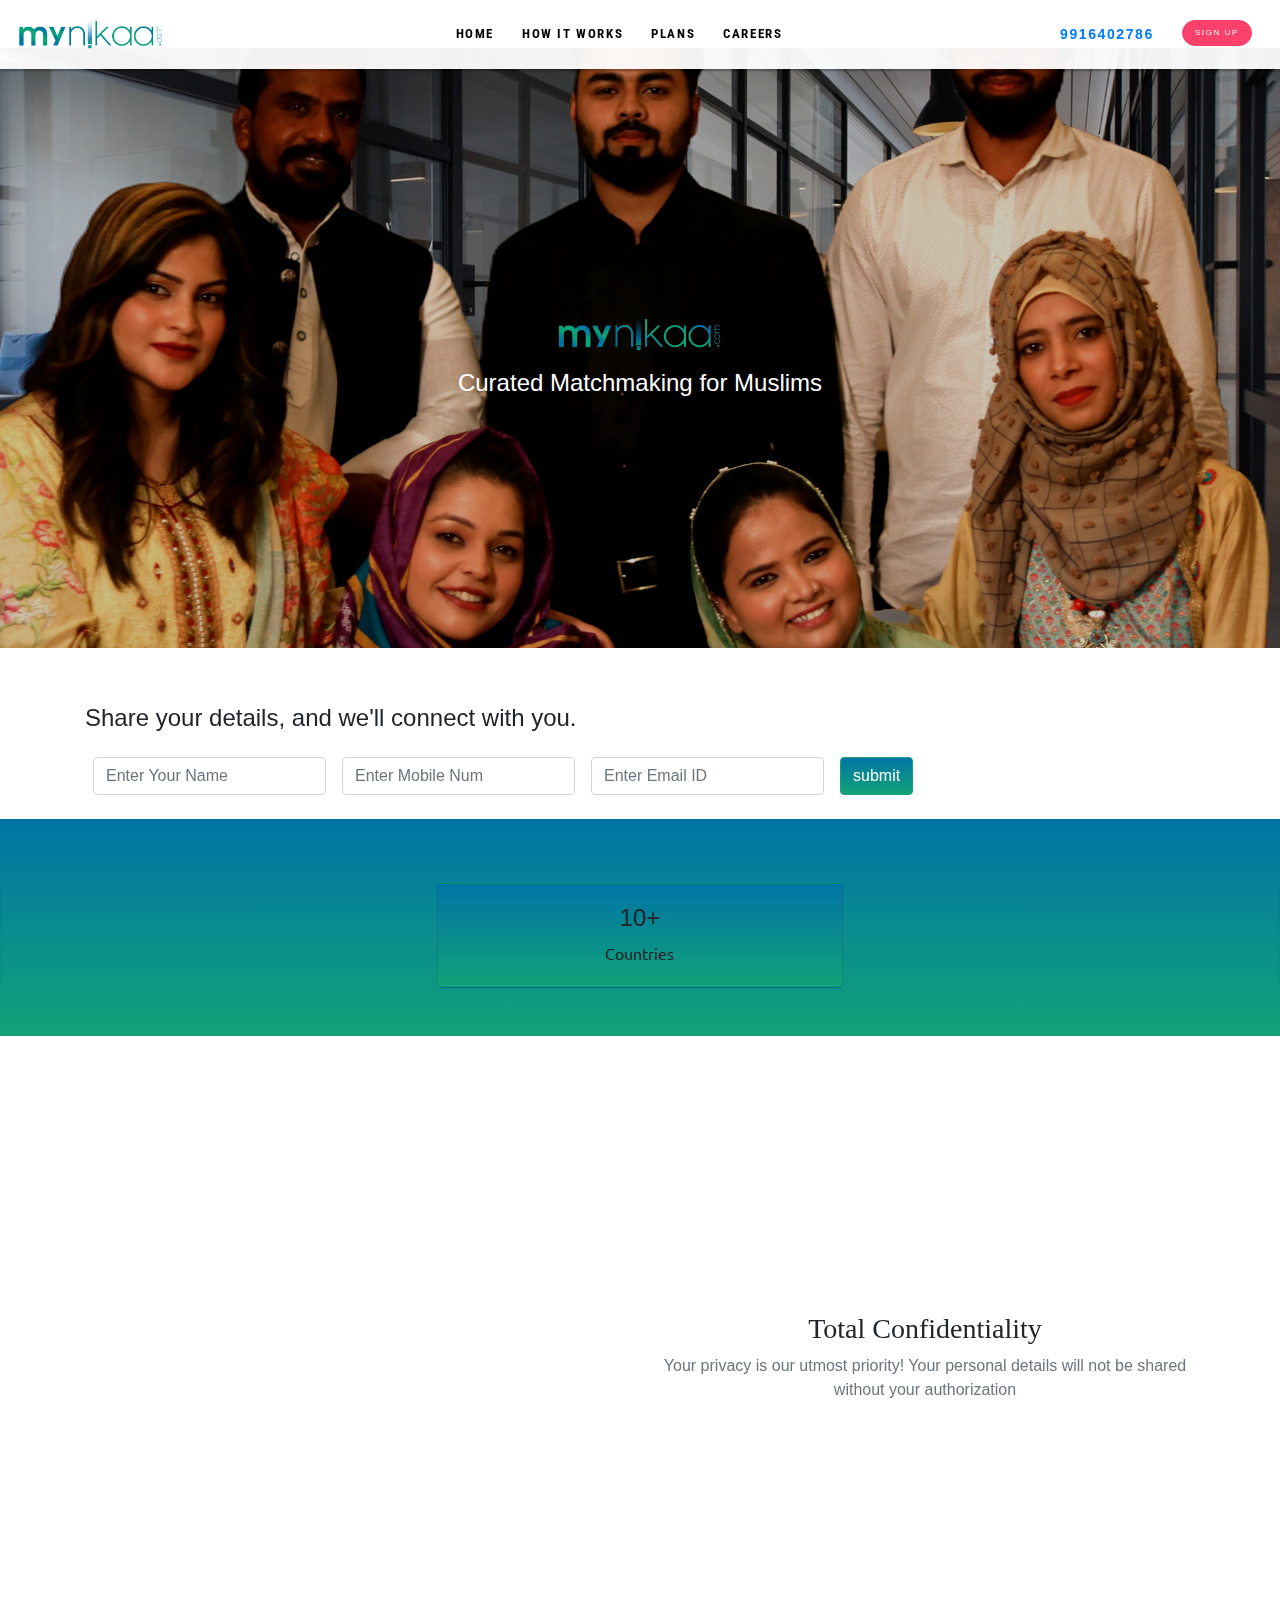
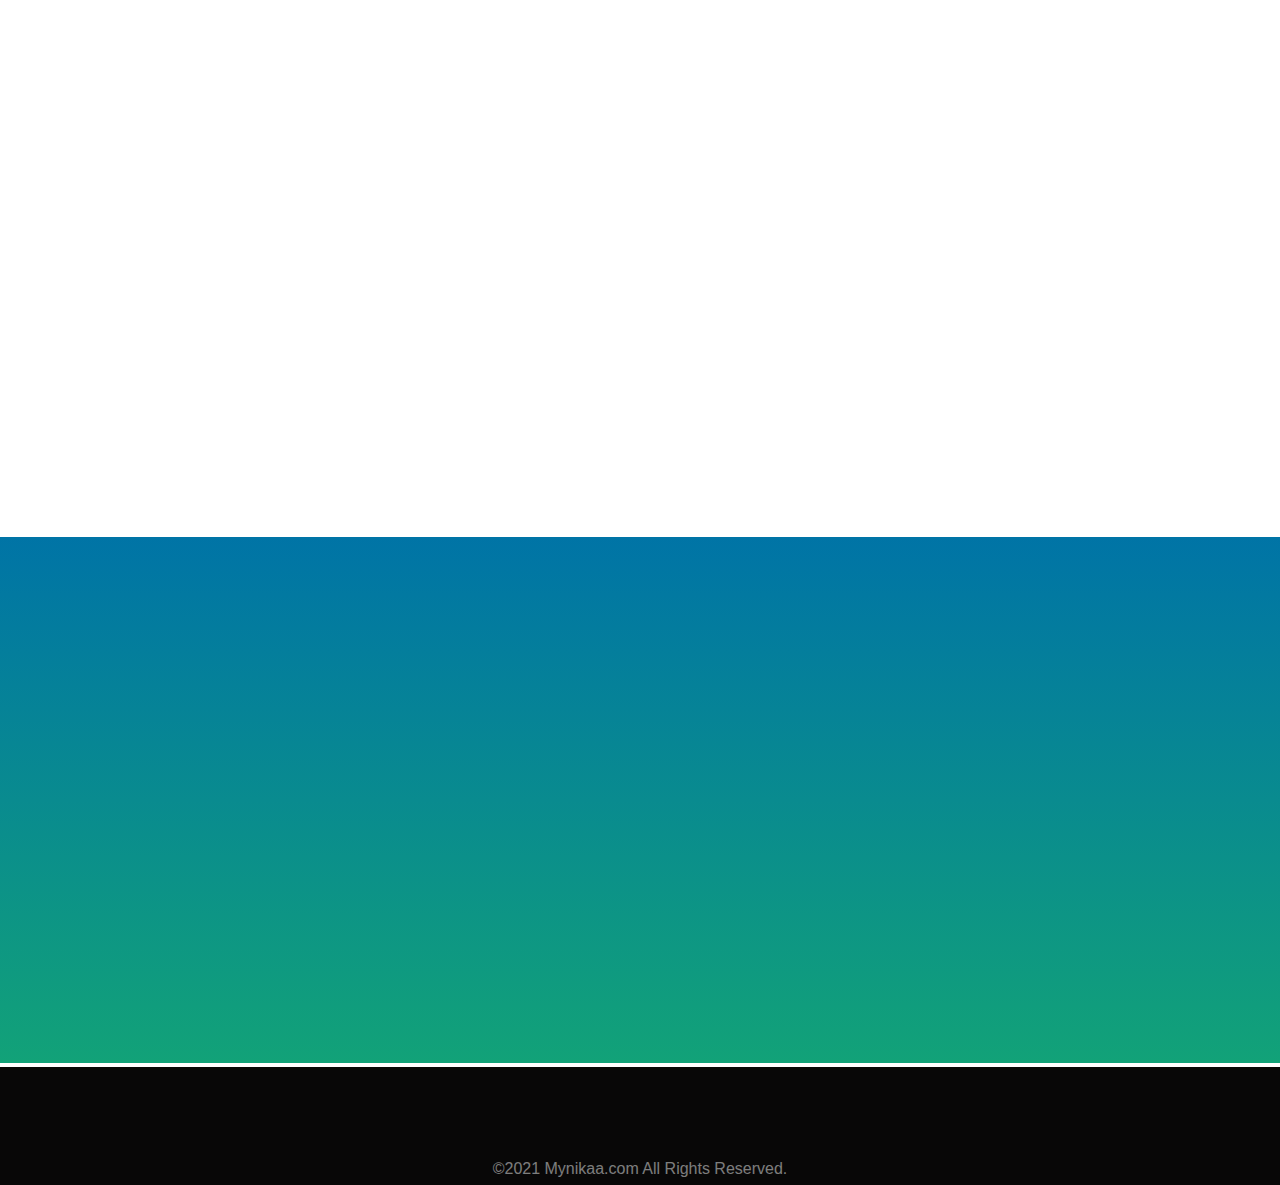
<file: index.html>
<!doctype html>
<html lang="en">

<head>
    <!-- Required meta tags -->
    <meta charset="utf-8">
    <meta name="viewport" content="width=device-width, initial-scale=1, shrink-to-fit=no">
    <title>mynikaa</title>

    <!-- Bootstrap CSS -->
    <link rel="stylesheet" href="https://unpkg.com/aos@next/dist/aos.css" />
    <link rel="stylesheet" href="https://cdn.jsdelivr.net/npm/bootstrap@5.1.3/dist/css/bootstrap.min.css"
        integrity="sha384-1BmE4kWBq78iYhFldvKuhfTAU6auU8tT94WrHftjDbrCEXSU1oBoqyl2QvZ6jIW3" crossorigin="anonymous">
    <link rel="stylesheet" href="https://pro.fontawesome.com/releases/v5.10.0/css/all.css"
        integrity="sha384-AYmEC3Yw5cVb3ZcuHtOA93w35dYTsvhLPVnYs9eStHfGJvOvKxVfELGroGkvsg+p" crossorigin="anonymous" />
    <link rel="stylesheet" href="https://maxcdn.bootstrapcdn.com/bootstrap/4.0.0/css/bootstrap.min.css"
        integrity="sha384-Gn5384xqQ1aoWXA+058RXPxPg6fy4IWvTNh0E263XmFcJlSAwiGgFAW/dAiS6JXm" crossorigin="anonymous">
    <link rel="stylesheet" href="css/style.css">
    <style>
        #bg-1{
    background: url(./assets/nikaa-slider2.png);
    width:100%;
    background-position: center;
    background-repeat: no-repeat;
    background-size: cover;
    height: 600px;

  }

    </style>
</head>

<body>

    <!-- header section start-->
    <header>
        <nav class="navbar fixed-top navbar-expand-md">
            <a class="navbar-brand" id="brand" href="index.html"><img src="assets/mynikka.png.png" style="width: 150px"
                    ; class="img-fluid"></a>
            <button class="navbar-toggler" type="button" data-toggle="collapse" data-target="#navbarSupportedContent"
                aria-controls="navbarSupportedContent" aria-expanded="false" aria-label="Toggle navigation">
                <i class="fas fa-bars"></i>
            </button>

            <div class="collapse navbar-collapse" id="navbarSupportedContent">
                <ul class="navbar-nav mx-auto text-center">
                    <li class="nav-item" id="link">
                        <a class="nav-link" href="index.html">Home</a>
                    </li>
                    <li class="nav-item"><a href="work.html" class="nav-link">how it works</a></li>
                    <li class="nav-item"><a href="plan.html" class="nav-link">plans</a></li>
                    <li class="nav-item"><a href="#" class="nav-link" id="bt">careers</a></li>
                </ul>
                <ul class="navbar-nav nav-right">

                    <li class="nav-link"> <a href="tel:9916402786" class="nav-link">9916402786</a></li>
                    <li class="nav-link m-1"><a class=" btn btn-success" id="sign" data-toggle="modal"
                            data-target="#myModal">Sign Up</a>
                    </li>
                </ul>
            </div>
        </nav>

    </header>
    <!-- header section end -->
    <div id="loading" class="mt-5"></div>
    <!-- home section start  -->
    <div class="bg" id="bg-1">
        <div class="container" id="bg-content">
            <!-- content heading -->
            <div class="logo-content">
                <img src="./assets/mynikka.png.png" alt="mynikka" class="img-fluid mt-5" id="my-logo">
                <h1 class="text-center text-white mt-3">Curated Matchmaking for Muslims</h1>
            </div>

        </div>
    </div>
    <!-- home section end  -->

    <!-- form section -->
    <div class="form-bg-1 mb-3" >
        <div class="container" data-aos="fade-up">
            <div id="form">
                <h4 class="mt-2">Share your details, and we'll connect with you.</h4>
                <form action="#" method="post" name="mynikaa-website-db" class="form-inline mt-4 " novalidate>
                    <div class="form-group mx-sm-2 mx-md-2 mb-2">
                        <input type="text" class="form-control" id="firstName" name="name" placeholder="Enter Your Name"
                            required>
                    </div>
                    <div class="form-group mx-sm-2 mx-md-2 mb-2">
                        <input type="tel" class="form-control" minlength="10" maxlength="12" id="phone"
                            placeholder="Enter Mobile Num" name="mobile" required>
                    </div>
                    <div class="form-group mx-sm-2 mx-md-2 mb-2">
                        <input type="email" class="form-control" id="email" name="email" placeholder="Enter Email ID"
                            required>
                    </div>
                    <input type="submit" id="Submit" class="btn btn-success ml-2 mb-2" value="submit">
                    <!-- data-target="#answer" data-toggle="modal -->
                </form>
            </div>

        </div>
        <!-- form section end -->

    </div>
        <!-- section icon start -->
        <div class="form-bg">
            <div class="row icon-1">
                <div class="col-md-4 col-lg-4">
                    <div class="card  border-2 rounded-3  card-body text-center form-bg shadow" data-aos="slide-right">
                        <div class="iconn">
                            <i class="fas fa-users mb-3 icon"></i>
                            <h4>1000+</h4>
                            <span>Members</span>
                        </div>
                    </div>
                </div>
                <div class="col-md-4 col-lg-4">
                    <div class="card  border-2 rounded-3 card-body text-center form-bg shadow-1" >
                        <div class="iconn">
                            <i class="fas fa-globe-asia mb-3 icon"></i>
                            <h4>10+</h4>
                            <span>Countries</span>
                        </div>

                    </div>
                </div>
                <div class="col-md-4 col-lg-4">
                    <div class="card  border-2 rounded-3 card-body text-center form-bg shadow" data-aos="slide-left">
                        <div class="iconn">
                            <i class="far fa-handshake mb-3 icon"></i>
                            <h4>100+</h4>
                            <span>Weddings</span>
                        </div>
                    </div>
                </div>
            </div>
        </div>
    
    <!-- section icon end -->
    <!-- service  section start-->
    <div class="container">
        <section id="service" data-aos="fade-up">
            <div class="service-head">
                <h3>who we are ?</h3>
                <p> myn!kaa is an exclusive matchmaking service for the professional and upper crust of society and
                    focuses on serving the privileged class who are unique in their taste and style.</p>
            </div>
            <!-- section  service end-->
        </section>

        <section id="service">
            <div class="service-content">
                <div class="row">

                    <div class="col-md-6" data-aos="fade-right">
                        <h2 class="text-center"><img src="assets/1.jpg"
                                class="img-fluid" alt="Total Confidentiality"></h2>
                    </div>
                    <div class="col-md-6">
                        <div class="service-title text-center mt-4">
                            <h3> Total Confidentiality</h3>
                            <p class="text-muted">Your privacy is our utmost priority!
                                Your personal details will not be
                                shared without your authorization
                            </p>
                        </div>

                    </div>
                </div>
            </div>

            <br>
            <div class="service-content">
                <div class="row">
                    <div class="col-md-6 align-items-center align-content-center" data-aos="fade-left">
                        <h2 class="text-center"><img src="assets/2.jpg"
                                class="img-fluid" alt="Personalized Service"></h2>
                    </div>
                    <div class="col-md-6 order-md-first " data-aos="fade-up">
                        <div class="service-title text-center mt-4 ">
                            <h3> Personalized Service</h3>
                            <p class="text-muted"> A dedicated Relationship Manager who will focus on finding you the
                                perfect life partner
                                based on your expectations.</p>
                        </div>
                    </div>
                </div>
            </div>
            <br>
            <div class="service-content">
                <div class="row">
                    <div class="col-md-6" data-aos="fade-right">
                        <h2 class="text-center"><img src="assets/3.jpg"
                                class="img-fluid" alt="Curated Matches"></h2>
                    </div>
                    <div class="col-md-6" data-aos="fade-up">
                        <div class="service-title text-center mt-4">
                            <h3> Curated Matches</h3>
                            <p class="text-muted">An Curated database of hand-picked professional and rich and affluent
                                profiles from around
                                the world.</p>
                        </div>

                    </div>
                </div>
            </div>
        </section>
    </div> <!-- Our Service start -->
    <div class="our-service mb-1">
        <h1 class="text-center" data-aos="fade-up"> Our Services</h1>
        <div class="row align-items-center" data-aos="fade-up">
            <h4 class="ml-2 text-center">Your dedicated Select Service Advisor follows a meticulous <br> step by step
                process
                to find you a Suitable match
            </h4>
        </div>
        <div class="container w-lg-75" data-aos="fade-left">
            <iframe class="embed-responsive embed-responsive-16by9 ytp-cued-thumbnail-overlay" width="560" height="315"
                src="https://www.youtube.com/embed/Mp1NzcGNoF0" title="YouTube video player" frameborder="0"
                allow="accelerometer; autoplay; clipboard-write; encrypted-media; gyroscope; picture-in-picture"
                allowfullscreen></iframe>
        </div>

    </div>
    <!-- Our Service end -->
    <!-- model -->


    <!-- Modal -->
    <div id="myModal" class="modal fade" role="dialog">
        <div class="modal-dialog">

            <!-- Modal content-->
            <div class="modal-content">
                <div class="modal-header">
                    <h4 class="modal-title text-center">Sign Up</h4>
                    <button type="button" class="close" data-dismiss="modal">&times;</button>
                </div>
                <div class="modal-body">
                    <form action="https://sheetdb.io/api/v1/efulawz5a7ym4" method="post" id="sign-up">
                        <div class="form-group">
                            <label for="name"><i class="fas fa-user"></i> Name</label>
                            <input type="text" class="form-control" name="data[Fname]" id="Fname"
                                placeholder="Enter Your Name" required>
                        </div>
                        <div class="form-group">
                            <label for="password"><i class="fas fa-key"></i> Password</label>
                            <input type="password" class="form-control" name="data[Password]" id="Password"
                                placeholder="Enter Your Password" required>
                        </div>
                        <div class="form-group">
                            <label for="email"><i class="fas fa-envelope"></i> Email</label>
                            <input type="Email" class="form-control" name="data[Email]" id="Email"
                                placeholder="Enter Your Email" value="" required>
                        </div>
                        <div class="form-group">
                            <label for="bio-data"><i class="fas fa-upload"></i> Upload Bio Data</label>
                            <input type="file" class="form-control fa-upload" name="data[upload]" id="upload">
                        </div>
                        <div class="form-group">
                            <input type="submit" class="btn btn-danger Submit btn-block" value="sign-up">
                        </div>
                    </form>
                </div>
                <div class="modal-footer">
                </div>
            </div>

        </div>
    </div>
    <!-- footer section -->
    <!-- Footer -->
    <footer class="page-footer font-small stylish-color-dark pt-5">
        <!-- Footer Links -->
        <!-- Call to action -->
        <!-- Call to action -->
        <!-- Social buttons -->
        <ul class="list-unstyled list-inline text-center social">
            <li class="list-inline-item">
                <a href="https://www.facebook.com/Curatedmatchmaking/" class="btn-floating btn-fb mx-1">
                    <i class="fab fa-facebook-f"> </i>
                </a>
            </li>

            <li class="list-inline-item">
                <a href="https://www.instagram.com/mynikaa_com/?hl=en" class=" btn-floating btn-ins mx-1">
                    <i class="fab fa-instagram"></i>
                </a>
            </li>
            <li class="list-inline-item">
                <a href="https://www.linkedin.com/in/hasbia-kouser-a491a7203/" class="btn-floating btn-li mx-1">
                    <i class="fab fa-linkedin-in"> </i>
                </a>
            </li>
            <li class="list-inline-item">
                <a href="https://www.youtube.com/channel/UCAxa-GI9bBD4EKaVRNFlAtw"
                    class="btn-floating btn-youtube mx-1">
                    <i class="fab fa-youtube"></i>
                </a>
            </li>
        </ul>
        <!-- Social buttons -->

        <!-- Copyright -->
        <div class="footer-copyright text-center py-1">&copy;2021 Mynikaa.com All Rights Reserved.

        </div>
        <!-- Copyright -->

    </footer>
    <!-- Footer -->
    <!-- footer section end-->
    <div id="answer" class="modal fade" role="dialog">
        <div class="modal-dialog">

            <!-- Modal content-->
            <div class="modal-content">
                <div class="modal-header">
                    <button type="button" class="close" data-dismiss="modal">&times;</button>
                </div>
                <h2 class="modal-title text-center" id='title'></h2>
                <div class="modal-body text-center">
                    <p>Your Form Submitted. Our Team Will Be Contact You</p>

                </div>

            </div>
            <!-- Optional JavaScript -->

            <!-- jQuery first, then Popper.js, then Bootstrap JS -->
            <script src="https://code.jquery.com/jquery-3.2.1.slim.min.js"
                integrity="sha384-KJ3o2DKtIkvYIK3UENzmM7KCkRr/rE9/Qpg6aAZGJwFDMVNA/GpGFF93hXpG5KkN"
                crossorigin="anonymous"></script>
            <script src="https://cdnjs.cloudflare.com/ajax/libs/popper.js/1.12.9/umd/popper.min.js"
                integrity="sha384-ApNbgh9B+Y1QKtv3Rn7W3mgPxhU9K/ScQsAP7hUibX39j7fakFPskvXusvfa0b4Q"
                crossorigin="anonymous"></script>
            <script src="https://maxcdn.bootstrapcdn.com/bootstrap/4.0.0/js/bootstrap.min.js"
                integrity="sha384-JZR6Spejh4U02d8jOt6vLEHfe/JQGiRRSQQxSfFWpi1MquVdAyjUar5+76PVCmYl"
                crossorigin="anonymous"></script>
                <script src="https://unpkg.com/aos@next/dist/aos.js"></script>
            <script type="text/javascript" src="javascript/scripts.js"></script>

            <!-- <script src="sign.js" type="text/javascript"></script> -->
</body>

</html>
</file>
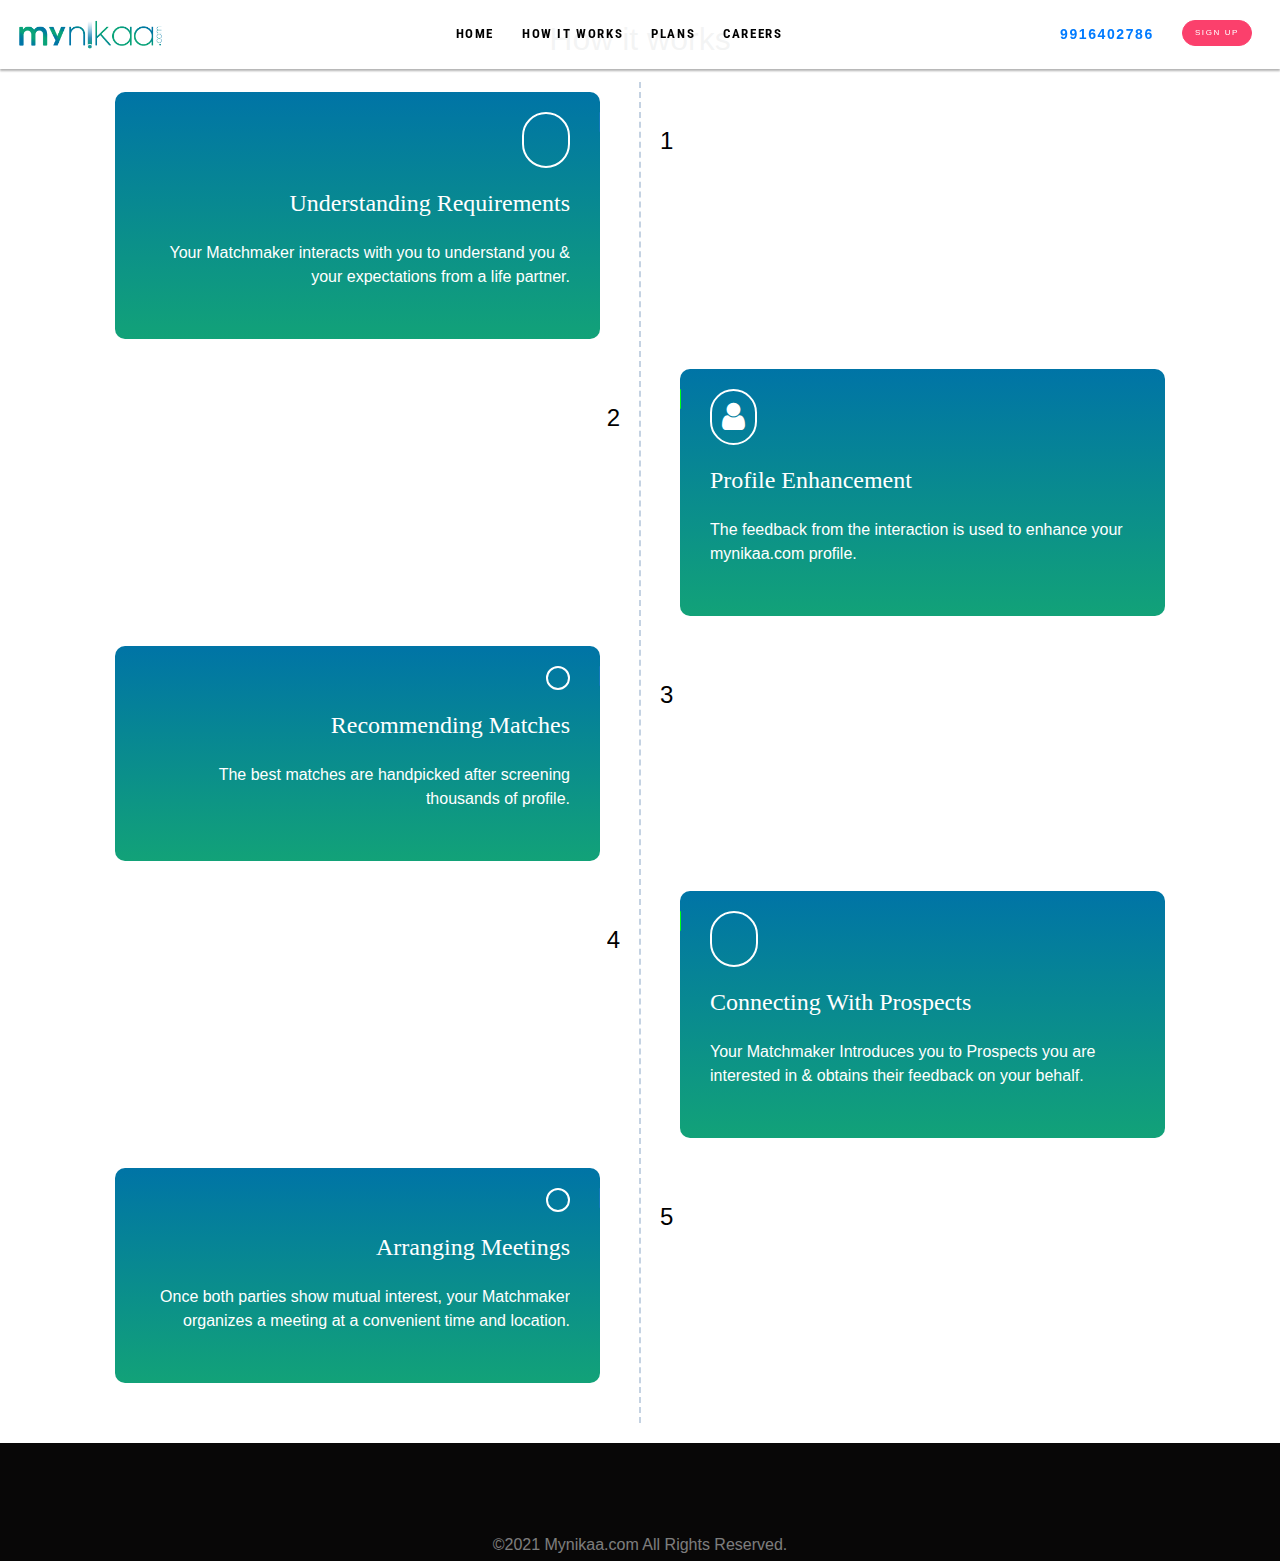
<file: work.html>
<!DOCTYPE html>
<html lang="en">

<head>
  <meta charset="UTF-8">
  <meta http-equiv="X-UA-Compatible" content="IE=edge">
  <meta name="viewport" content="width=device-width, initial-scale=1.0">
  <link rel="stylesheet" href="https://unpkg.com/aos@next/dist/aos.css" />
  <link rel="stylesheet" href="https://pro.fontawesome.com/releases/v5.10.0/css/all.css"
    integrity="sha384-AYmEC3Yw5cVb3ZcuHtOA93w35dYTsvhLPVnYs9eStHfGJvOvKxVfELGroGkvsg+p" crossorigin="anonymous" />
  <link rel="stylesheet" href="https://maxcdn.bootstrapcdn.com/bootstrap/4.0.0/css/bootstrap.min.css"
    integrity="sha384-Gn5384xqQ1aoWXA+058RXPxPg6fy4IWvTNh0E263XmFcJlSAwiGgFAW/dAiS6JXm" crossorigin="anonymous">
    <link rel="stylesheet" href="css/style.css">
  <title>mynikaa</title>
</head>

<body>
  <!-- header section start-->
  <header>
    <nav class="navbar fixed-top navbar-expand-md">
      <a class="navbar-brand" id="brand" href="index.html"><img src="assets/mynikka.png.png" style="width: 150px" ;
          class="img-fluid"></a>
      <button class="navbar-toggler" type="button" data-toggle="collapse" data-target="#navbarSupportedContent"
        aria-controls="navbarSupportedContent" aria-expanded="false" aria-label="Toggle navigation">
        <i class="fas fa-bars"></i>
      </button>

      <div class="collapse navbar-collapse" id="navbarSupportedContent">
        <ul class="navbar-nav mx-auto text-center">
          <li class="nav-item" id="link">
            <a class="nav-link " href="index.html">Home</a>
          </li>
          <li class="nav-item"><a href="work.html" class="nav-link">how it works</a></li>
          <li class="nav-item"><a href="plan.html" class="nav-link">plans</a></li>
          <li class="nav-item"><a href="#" class="nav-link" id="bt">careers</a></li>
         
        </ul>
        <ul class="navbar-nav nav-right ">
          <li class="nav-link"> <a href="tel:9916402786" class="nav-link">9916402786</a></li>
          <li class="nav-link m-1"><a class=" btn btn-success" id="sign" data-toggle="modal"
                  data-target="#myModal">Sign Up</a>
          </li>
        </ul>
      </div>
    </nav>

  </header>
  <!-- header section end -->
  <!-- timeline -->
  <link href="https://maxcdn.bootstrapcdn.com/font-awesome/4.3.0/css/font-awesome.min.css" rel="stylesheet">
  <div class="container bootdey">
    <div class="row gutters">
      <div class="col-xl-12 col-lg-12 col-md-12 col-sm-12">
        <!-- <div class="card"> -->
          <div class="card-body">
            <!-- Timeline start -->
            <h2 class=" text-center mb-3">
              How it works
            </h2>

            <div class="timeline mt-4 ">
              <div class="timeline-row">
                <div class="timeline-time">
                  1
                </div>
                <div class="timeline-dot fb-bg"></div>
                <div class="timeline-content">
                  <i class="far fa-id-card"></i>
                  <h4 >Understanding Requirements</h4>
                  <p>Your Matchmaker interacts with you to understand you & your expectations from a life partner.</p>
                </div>
              </div>
              <div class="timeline-row">
                <div class="timeline-time">
                  2 </div>
                <div class="timeline-dot green-one-bg"  ></div>
                <div class="timeline-content green-one" >
                  <i class="fa fa-user"></i>
                  <h4>Profile Enhancement</h4>
                  <p>
                    The feedback from the interaction is used to enhance your mynikaa.com profile.
                  </p>

                </div>
              </div>
              <div class="timeline-row">
                <div class="timeline-time">
                  3
                </div>
                <div class="timeline-dot green-two-bg"></div>
                <div class="timeline-content green-two">
                  <i class="fas fa-user-friends"></i>
                  <h4>Recommending Matches</h4>
                  <p>The best matches are handpicked after screening thousands of profile.</p>
                </div>
              </div>
              <div class="timeline-row">
                <div class="timeline-time">
                  4
                </div>
                <div class="timeline-dot green-three-bg"></div>
                <div class="timeline-content green-three">
                  <i class="fas fa-link"></i>
                  <h4>Connecting With Prospects</h4>
                  <p>
                    Your Matchmaker Introduces you to Prospects you are interested in & obtains their feedback on your
                    behalf.

                  </p>
                </div>
              </div>
              <div class="timeline-row">
                <div class="timeline-time">
                  5
                </div>
                <div class="timeline-dot green-four-bg"></div>
                <div class="timeline-content green-four">
                  <i class="fas fa-handshake"></i>
                  <h4>Arranging Meetings</h4>
                  <p class="no-margin">Once both parties show mutual interest, your Matchmaker organizes a meeting at a
                    convenient time and location.</p>

                </div>
              </div>


            </div>
            <!-- Timeline end -->
          </div>
        <!-- </div> -->
      </div>
    </div>
  </div>

  <!-- model -->


  <!-- Modal -->
  <!-- Modal -->
  <div id="myModal" class="modal fade" role="dialog">
    <div class="modal-dialog">
      <!-- Modal content-->
      <div class="modal-content">
        <div class="modal-header">
          <h4 class="modal-title text-center">Sign Up</h4>
          <button type="button" class="close" data-dismiss="modal">&times;</button>
        </div>
        <div class="modal-body ">
          <form action="https://sheetdb.io/api/v1/efulawz5a7ym4" method="post" id="sign-up">
            <div class="form-group">
              <label for="name"><i class="fas fa-user"></i> Name</label>
              <input type="text" class="form-control" name="data[Fname]" id="Fname" placeholder="Enter Your Name"
                required>
            </div>
            <div class="form-group">
              <label for="password"><i class="fas fa-key"></i> Password</label>
              <input type="password" class="form-control" name="data[Password]" id="Password"
                placeholder="Enter Your Password" required>
            </div>
            <div class="form-group">
              <label for="email"><i class="fas fa-envelope"></i> Email</label>
              <input type="Email" class="form-control" name="data[Email]" id="Email" placeholder="Enter Your Email"
                value="" required>
            </div>
            <div class="form-group">
              <label for="bio-data"><i class="fas fa-upload"></i> Upload Bio Data</label>
              <input type="file" class="form-control fa-upload" name="data[upload]" id="upload">
            </div>
            <div class="form-group">
              <input type="submit" class="btn btn-danger Submit btn-block" value="sign-up">
            </div>
          </form>
        </div>
        <div class="modal-footer">
        </div>
      </div>
    </div>
  </div>

  <!-- timelinne end -->
  <!-- footer section -->
  <!-- Footer -->
  <footer class="page-footer font-small stylish-color-dark pt-5 text-dark">

    <!-- Footer Links -->


    <!-- Call to action -->
    <ul class="list-unstyled list-inline text-center social">
      <li class="list-inline-item">
        <a href="https://www.facebook.com/Curatedmatchmaking/" class="btn-floating btn-fb mx-1">
          <i class="fab fa-facebook-f"> </i>
        </a>
      </li>

      <li class="list-inline-item">
        <a href="https://www.instagram.com/mynikaa_com/?hl=en" class=" btn-floating btn-ins mx-1">
          <i class="fab fa-instagram"></i>
        </a>
      </li>
      <li class="list-inline-item">
        <a href="https://www.linkedin.com/in/hasbia-kouser-a491a7203/" class="btn-floating btn-li mx-1">
          <i class="fab fa-linkedin-in"> </i>
        </a>
      </li>
      <li class="list-inline-item">
        <a href="https://www.youtube.com/channel/UCAxa-GI9bBD4EKaVRNFlAtw" class="btn-floating btn-youtube mx-1">
          <i class="fab fa-youtube"></i>
        </a>
      </li>
    </ul>
    <!-- Social buttons -->
    <!-- Social buttons -->

    <!-- Copyright -->
    <div class="footer-copyright text-center py-1">&copy;2021 Mynikaa.com All Rights Reserved.

    </div>
    <!-- Copyright -->

  </footer>
  <!-- Footer -->
  <!-- footer section end-->


  <script src="https://code.jquery.com/jquery-3.2.1.slim.min.js"
    integrity="sha384-KJ3o2DKtIkvYIK3UENzmM7KCkRr/rE9/Qpg6aAZGJwFDMVNA/GpGFF93hXpG5KkN"
    crossorigin="anonymous"></script>
  <script src="https://cdnjs.cloudflare.com/ajax/libs/popper.js/1.12.9/umd/popper.min.js"
    integrity="sha384-ApNbgh9B+Y1QKtv3Rn7W3mgPxhU9K/ScQsAP7hUibX39j7fakFPskvXusvfa0b4Q"
    crossorigin="anonymous"></script>
  <script src="https://maxcdn.bootstrapcdn.com/bootstrap/4.0.0/js/bootstrap.min.js"
    integrity="sha384-JZR6Spejh4U02d8jOt6vLEHfe/JQGiRRSQQxSfFWpi1MquVdAyjUar5+76PVCmYl"
    crossorigin="anonymous"></script>
  <script type="text/javascript" src="javascript/scripts.js"></script>
</body>

</html>
</file>
<file: css/style.css>
@import url('https://fonts.googleapis.com/css2?family=Josefin+Sans&family=Poppins:wght@300&family=Roboto+Condensed:ital,wght@1,300&family=Ubuntu&display=swap');
*{
    margin: 0;
    padding: 0;
    box-sizing: border-box;
    overflow-x: hidden;
    font-family: 'Lato', sans-serif,'Source Sans Pro',sans-serif;    
}
 .navbar{
    text-transform: uppercase;
    font-size:14px;
    letter-spacing: 0.1rem;
    font-weight: 700;
    background: rgba(255,255,255,.95);
    -webkit-box-shadow:0 2px 2px 0 rgb(0 0 0 / 30%);
    box-shadow:0 2px 2px 0 rgb(0 0 0 / 30%);
} 
 
.navbar .navbar-nav .nav-item .nav-link{
    color:black;
    font-size: 0.9em;
    font-family:'Roboto Condensed', sans-serif;;
    padding-left: 20px;
}

.navbar .navbar-nav .nav-item .nav-link:active,
.navbar .navbar-nav .nav-item .nav-link:hover{
    color: orange;
}
#sign{
    border-radius: 100px;
    background-color: #fb406c;
    color: #fff;
    border: 1px solid #fb406c;
    text-align: center;
    outline: none;
    font-family: Arial, Helvetica, sans-serif;
    font-weight: 500;
    font-size: 0.5rem;
}
#Submit{
    font-weight: 500;
    font-family: Arial, Helvetica, sans-serif;
    outline: none!important;
    border: 1px solid #12A278;
    background:linear-gradient(to top,#12A278,#0074A6) ;
    color: #fff;
    text-align: center;
}

@media  screen  and  (max-width:767px)  {
    .logo-content {
        margin-top: 50%!important;    
    }
}


.logo-content{
    margin-top: 20%;
    display: flex;
    flex-direction: column;
    align-items: center;
}
.logo-content h1{
    font-size: 1.5rem;
    font-family:Verdana, 'Geneva', Tahoma, sans-serif;
}

#my-logo{   
    /* margin-left: 25rem; */
    width:170px;    
    /* text-align: center; */
    /* transform: translate(-50%,-50%); */

}

#form{
    margin-top: 3rem;
}
.icon-1{
    margin-top: 4rem;
    margin-bottom: 3rem;
}
.icon{
    margin: auto;
    font-size: 2.5rem;
    color: #ffffff;

}

.iconn span{
    font-family:'Ubuntu', sans-serif;
}

.service-head{
    margin-top: 2rem;
    text-align: center;
    justify-content: center;
}

.service-head h3{
    font-size: 45px;
    font-weight: 500;
    margin-bottom: 0.5em;
    font-family:'Times New Roman', Times, serif!important;   
}

.service-head p{
    text-justify: auto;
    
}

#service-content{
    margin-top: 4rem;
}

.service-title h3{
    font-family:'Times New Roman', Times, serif!important;
}

.service-content{
    margin-top: 5rem;
}

.our-service {
    background:linear-gradient(to top,#12A278,#0074A6);  
    margin-top: 5rem;
    /* background:linear-gradient(to right,#C4E759,#6DE195); */
}

.our-service h1{
    font-weight:900;
    font-size: 48px;
    margin-bottom: 2rem;
    padding: 1rem;
    /* font-family:'Poppins'!important; */
    font-family:'Times New Roman', Times, serif!important;
}

.our-service h4{
    margin-bottom: 2rem;
}

.our-service span{
    color:#fd281d;
}

/* timeline */

    .timeline {
        position: relative;
        padding: 10px;
        margin: 0 auto;
        overflow: hidden;
        color: #ffffff;
    }
    
    .timeline:after {
        content: "";
        position: absolute;
        top: 0;
        left: 50%;
        margin-left: -1px;
        border-right: 2px dashed #c4d2e2;
        height: 100%;
        display: block;
    }
    
    .timeline-row {
        padding-left: 50%;
        position: relative;
        margin-bottom: 30px;
    }
    
    .timeline-row .timeline-time {
        position: absolute;
        right: 50%;
        top: 31px;
        text-align: right;
        margin-right: 20px;
        color: #000000;
        font-size: 1.5rem;
    }
    
    .timeline-row .timeline-time small {
        display: block;
        font-size: .8rem;
        color: #8796af;
    }
    
    .timeline-row .timeline-content {
        position: relative;
        padding: 20px 30px;
        -webkit-border-radius: 10px;
        -moz-border-radius: 10px;
        border-radius: 10px;
    }
    
    .timeline-row .timeline-content:after {
        content: "";
        position: absolute;
        top: 20px;
        height: 3px;
        width: 40px;
    }
    
    .timeline-row .timeline-content:before {
        content: "";
        position: absolute;
        top: 20px;
        right: -50px;
        width: 20px;
        height: 20px;
        -webkit-border-radius: 100px;
        -moz-border-radius: 100px;
        border-radius: 100px;
        z-index: 100;
        background: #ffffff;
        border: 2px dashed #c4d2e2;
    }
    
    .timeline-row .timeline-content h4 {
        margin: 0 0 20px 0;
        overflow: hidden;
        font-family:'Times New Roman', Times, serif!important;
        text-overflow: ellipsis;
        line-height: 150%;
    }
    
    .timeline-row .timeline-content p {
        margin-bottom: 30px;
        line-height: 150%;
    }
    
    .timeline-row .timeline-content i {
        font-size: 2rem;
        color: #ffffff;
        line-height: 100%;
        padding: 10px;
        border: 2px solid #ffffff;
        -webkit-border-radius: 100px;
        -moz-border-radius: 100px;
        border-radius: 100px;
        margin-bottom: 10px;
        display: inline-block;
    }
    
    .timeline-row .timeline-content .thumbs {
        margin-bottom: 20px;
    }
    
    .timeline-row .timeline-content .thumbs img {
        margin-bottom: 10px;
    }
    
    .timeline-row:nth-child(even) .timeline-content {
        background-image: linear-gradient(to top,#0074A6,#12A278);   
        /* Saf4+, Chrome */
        background-image: -webkit-linear-gradient(top, #0074A6, #12A278);
        /* Chrome 10+, Saf5.1+, iOS 5+ */
        background-image: -moz-linear-gradient(top, #0074A6, #12A278);
        /* FF3.6 */
        background-image: -ms-linear-gradient(top, #0074A6, #12A278);
        /* IE10 */
        background-image: -o-linear-gradient(top, #0074A6, #12A278);
        /* Opera 11.10+ */
        background-image: linear-gradient(top, #0074A6, #12A278);
        margin-left: 40px;
        text-align: left;
    }
    
    .timeline-row:nth-child(even) .timeline-content:after {
        left: -39px;
        border-right: 18px solid #00ff15;
        border-top: 10px solid transparent;
        border-bottom: 10px solid transparent;
    }
    
    .timeline-row:nth-child(even) .timeline-content:before {
        left: -50px;
        right: initial;
    }
    
    .timeline-row:nth-child(odd) {
        padding-left: 0;
        padding-right: 50%;
    }
    
    .timeline-row:nth-child(odd) .timeline-time {
        right: auto;
        left: 50%;
        text-align: left;
        margin-right: 0;
        margin-left: 20px;
    }
    
    .timeline-row:nth-child(odd) .timeline-content {
        background-image: linear-gradient(to top,#0074A6,#12A278);   
        /* Saf4+, Chrome */
        background-image: -webkit-linear-gradient(top, #0074A6, #12A278);
        /* Chrome 10+, Saf5.1+, iOS 5+ */
        background-image: -moz-linear-gradient(top, #0074A6, #12A278);
        /* FF3.6 */
        background-image: -ms-linear-gradient(top, #0074A6, #12A278);
        /* IE10 */
        background-image: -o-linear-gradient(top, #0074A6, #12A278);
        /* Opera 11.10+ */
        background-image: linear-gradient(top, #0074A6, #12A278);
        margin-right: 40px;
        margin-left: 0;
        text-align: right;
    }
    
    .timeline-row:nth-child(odd) .timeline-content:after {
        right: -39px;
        border-left: 18px solid #1379bb;
        border-top: 10px solid transparent;
        border-bottom: 10px solid transparent;
    }
    
    @media (max-width: 767px) {
        .timeline {
            padding: 15px 10px;
        }
        .timeline:after {
            left: 28px;
        }
        .timeline .timeline-row {
            padding-left: 0;
            margin-bottom: 16px;
        }
        .timeline .timeline-row .timeline-time {
            position: relative;
            right: auto;
            top: 0;
            text-align: left;
            margin: 0 0 6px 56px;
        }
        .timeline .timeline-row .timeline-time strong {
            display: inline-block;
            margin-right: 10px;
        }
        .timeline .timeline-row .timeline-icon {
            top: 52px;
            left: -2px;
            margin-left: 0;
        }
        .timeline .timeline-row .timeline-content {
            padding: 15px;
            margin-left: 56px;
            box-shadow: 0 1px 2px rgba(0, 0, 0, 0.1);
            position: relative;
        }
        .timeline .timeline-row .timeline-content:after {
            right: auto;
            left: -39px;
            top: 32px;
        }
        .timeline .timeline-row:nth-child(odd) {
            padding-right: 0;
        }
        .timeline .timeline-row:nth-child(odd) .timeline-time {
            position: relative;
            right: auto;
            left: auto;
            top: 0;
            text-align: left;
            margin: 0 0 6px 56px;
        }
        .timeline .timeline-row:nth-child(odd) .timeline-content {
            margin-right: 0;
            margin-left: 55px;
        }
        .timeline .timeline-row:nth-child(odd) .timeline-content:after {
            right: auto;
            left: -39px;
            top: 32px;
            border-right: 18px solid #5a99ee;
            border-left: inherit;
        }
        .timeline.animated .timeline-row:nth-child(odd) .timeline-content {
            left: 20px;
        }
        .timeline.animated .timeline-row.active:nth-child(odd) .timeline-content {
            left: 0;
        }
    }
/* timeline end */

/* footer  */
.page-footer{
    background-color:#080707;
}
.page-footer ul{
    color:whitesmoke;
    font-family:Arial, Helvetica, sans-serif;
    font-size: 3mm;
}
.page-footer ul li h5{
    color:whitesmoke;
    font-family:Arial, Helvetica, sans-serif;
    font-size: 5mm;
}
.social{
    cursor: pointer;
    
}
.social li a i{
    color:#fff
}


.fa-facebook-f:hover{
    color:#1877F2;
}

.fa-twitter:hover{
    color: #1DA1F2;
}

.fa-instagram:hover{
   color:#db4a39 ; 
}

.fa-linkedin-in:hover{
    color: #4378a7;
}
.fa-youtube:hover{
    color:#CD201F;
}

/* sign up start  */
.sign{
    font-size: 4em;     
}

/* sign up end */

.rounded-lg{
    border-radius: 20px;

}
#card{
    transform: scale(0.9);
    transition: -5s;
}
#card:hover{ 
    transform: scale(1);

} 
#card ul li{
    font-size: 13px;
    font-weight: 400;
}
.form-bg{
    /* background: -webkit-linear-gradient(to right,#FDEB82,#F78FAD); */
    /* Chrome 10+, Saf5.1+, iOS 5+ */
    /* background: -moz-linear-gradient(to right,#FDEB82,#F78FAD); */
    /* FF3.6 */
    /* background: -ms-linear-gradient(to right,#FDEB82,#F78FAD); */
    /* IE10 */
    /* background: -o-linear-gradient(to right,#FDEB82,#F78FAD); */
    /* Opera 11.10+ */
    /* background:linear-gradient(to right,#48e455,#4775f3d0); */
    /* background:linear-gradient(to top,#0074A6,#12A278); */
    background:linear-gradient(to top,#12A278,#0074A6);
    /* background: #12A278; */

}
.footer-copyright{
    color: rgba(245, 245, 245, 0.514);
}
</file>
